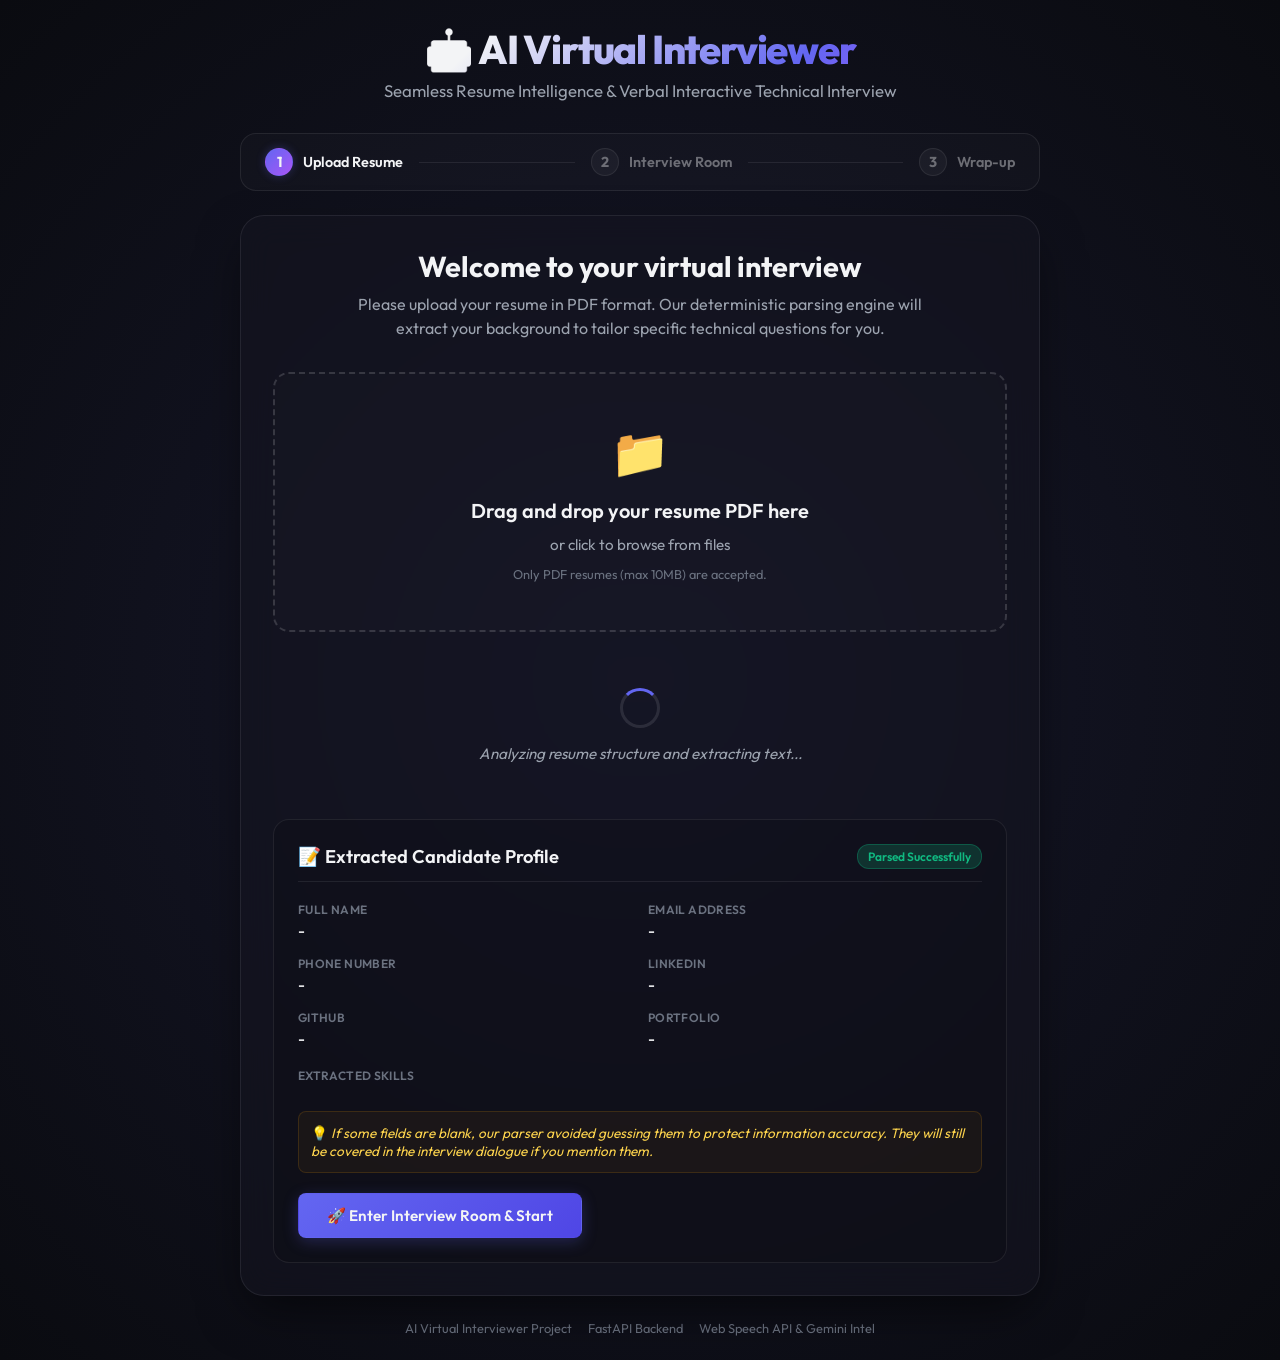
<file: index.html>
<!DOCTYPE html>
<html lang="en">
<head>
  <meta charset="UTF-8">
  <meta name="viewport" content="width=device-width, initial-scale=1.0">
  <title>AI Virtual Interviewer</title>
  <meta name="description" content="An interactive AI Interviewer that parses your resume, asks contextual technical questions, and transcribes your verbal responses.">
  
  <!-- Preconnect and Google Fonts -->
  <link rel="preconnect" href="https://fonts.googleapis.com">
  <link rel="preconnect" href="https://fonts.gstatic.com" crossorigin>
  <link href="https://fonts.googleapis.com/css2?family=Outfit:wght@300;400;500;600;700;800&family=JetBrains+Mono:ital,wght@0,300;0,400;0,500;1,300&display=swap" rel="stylesheet">
  
  <!-- CSS Stylesheet -->
  <link rel="stylesheet" href="style.css">
</head>
<body>

  <div class="app-container">
    <header>
      <h1>🤖 AI Virtual Interviewer</h1>
      <p>Seamless Resume Intelligence & Verbal Interactive Technical Interview</p>
    </header>

    <!-- Wizard Steps Indicator -->
    <div class="steps-progress">
      <div class="step-progress-item active" id="progressStep1">
        <span class="step-num">1</span>
        <span class="step-label">Upload Resume</span>
      </div>
      <div class="step-progress-line" id="progressLine1"></div>
      <div class="step-progress-item" id="progressStep2">
        <span class="step-num">2</span>
        <span class="step-label">Interview Room</span>
      </div>
      <div class="step-progress-line" id="progressLine2"></div>
      <div class="step-progress-item" id="progressStep3">
        <span class="step-num">3</span>
        <span class="step-label">Wrap-up</span>
      </div>
    </div>

    <!-- Main Card Container -->
    <main class="glass-card" id="cardContainer">
      <!-- Error Notification Banner -->
      <div class="notification-banner" id="errorBanner">
        <span class="icon">⚠️</span>
        <span class="message" id="errorMessage">Error text here.</span>
        <button class="close-btn" id="closeErrorBtn">&times;</button>
      </div>

      <!-- ==========================================
           STEP 1: UPLOAD & PARSE RESUME
           ========================================== -->
      <div class="wizard-step" id="stepUpload">
        <div class="section-intro">
          <h2>Welcome to your virtual interview</h2>
          <p>Please upload your resume in PDF format. Our deterministic parsing engine will extract your background to tailor specific technical questions for you.</p>
        </div>

        <div class="upload-zone" id="uploadZone">
          <div class="upload-icon">📁</div>
          <h3>Drag and drop your resume PDF here</h3>
          <p>or click to browse from files</p>
          <input type="file" id="resumeFileInput" accept=".pdf" style="display: none;">
          <span class="file-spec">Only PDF resumes (max 10MB) are accepted.</span>
        </div>

        <!-- Parsing Status Loader -->
        <div class="parse-loader hidden" id="parseLoader">
          <div class="spinner"></div>
          <div class="loader-text">Analyzing resume structure and extracting text...</div>
        </div>

        <!-- Resume Details Preview Card -->
        <div class="resume-preview-card hidden" id="resumePreviewCard">
          <div class="preview-header">
            <h3>📝 Extracted Candidate Profile</h3>
            <span class="badge badge-success">Parsed Successfully</span>
          </div>

          <div class="preview-grid">
            <div class="preview-item">
              <span class="preview-label">Full Name</span>
              <span class="preview-value" id="candName">-</span>
            </div>
            <div class="preview-item">
              <span class="preview-label">Email Address</span>
              <span class="preview-value" id="candEmail">-</span>
            </div>
            <div class="preview-item">
              <span class="preview-label">Phone Number</span>
              <span class="preview-value" id="candPhone">-</span>
            </div>
            <div class="preview-item">
              <span class="preview-label">LinkedIn</span>
              <span class="preview-value" id="candLinkedin">-</span>
            </div>
            <div class="preview-item">
              <span class="preview-label">GitHub</span>
              <span class="preview-value" id="candGithub">-</span>
            </div>
            <div class="preview-item">
              <span class="preview-label">Portfolio</span>
              <span class="preview-value" id="candPortfolio">-</span>
            </div>
          </div>

          <div class="preview-skills">
            <span class="preview-label">Extracted Skills</span>
            <div class="skills-tags-container" id="candSkills">
              <!-- Dynamic skills tags -->
            </div>
          </div>

          <div class="preview-disclaimer">
            <p>💡 <em>If some fields are blank, our parser avoided guessing them to protect information accuracy. They will still be covered in the interview dialogue if you mention them.</em></p>
          </div>

          <div class="actions-row">
            <button class="btn btn-primary" id="btnStartInterview">
              🚀 Enter Interview Room & Start
            </button>
          </div>
        </div>
      </div>


      <!-- ==========================================
           STEP 2: VIRTUAL INTERVIEW ROOM
           ========================================== -->
      <div class="wizard-step hidden" id="stepInterview">
        <!-- Status Panel Grid -->
        <div class="status-grid">
          <div class="status-item status-idle" id="micStatusItem">
            <span class="status-label">Microphone Status</span>
            <span class="status-value">
              <span class="indicator-dot"></span>
              <span id="micStatusText">Idle</span>
            </span>
          </div>
          <div class="status-item status-idle" id="interviewerStatusItem">
            <span class="status-label">Interviewer Status</span>
            <span class="status-value">
              <span class="indicator-dot"></span>
              <span id="interviewerStatusText">Ready</span>
            </span>
          </div>
          <div class="status-item status-idle" id="listeningStatusItem">
            <span class="status-label">Listening Status</span>
            <span class="status-value">
              <span class="indicator-dot"></span>
              <span id="listeningStatusText">Idle</span>
            </span>
          </div>
        </div>

        <!-- Chat Arena / Conversational display -->
        <div class="chat-arena" id="chatArena">
          <!-- Dynamic conversation bubbles -->
        </div>

        <div class="interview-workbench">
          <!-- Left side: Speech and visualizer controls -->
          <div class="workbench-voice">
            <div class="visualizer-container" id="visualizerContainer">
              <div class="pulse-ring"></div>
              <div class="pulse-ring"></div>
              <div class="pulse-ring"></div>
              
              <div class="mic-pulse-outer" id="micPulseOuter">
                <button class="mic-button-inner" id="micInteractionBtn" aria-label="Microphone Interaction button">
                  🎙️
                </button>
              </div>

              <div class="sound-waves">
                <div class="wave-bar"></div>
                <div class="wave-bar"></div>
                <div class="wave-bar"></div>
                <div class="wave-bar"></div>
                <div class="wave-bar"></div>
              </div>
            </div>

            <div class="controls-row">
              <button class="btn btn-primary" id="startBtn">
                <span class="icon">🎙️</span> Start Speaking
              </button>
              <button class="btn btn-danger" id="stopBtn" disabled>
                <span class="icon">⏹️</span> Stop
              </button>
              <button class="btn btn-secondary" id="clearBtn">
                <span class="icon">🗑️</span> Clear
              </button>
            </div>
            
            <div class="audio-feedback">
              <label class="toggle-switch">
                <input type="checkbox" id="ttsToggle" checked>
                <span class="toggle-slider"></span>
              </label>
              <span class="toggle-label">Speak AI Questions Aloud</span>
            </div>
          </div>

          <!-- Right side: Transcript Editor & submission -->
          <div class="workbench-input">
            <div class="transcript-header">
              <span class="transcript-title">
                Response Review & Edit
                <span class="live-badge" id="liveBadge">LIVE STT</span>
              </span>
            </div>
            
            <textarea class="transcript-textarea" id="candidateResponseText" placeholder="Your speech transcription will appear here. Feel free to edit or type directly if needed before submitting..."></textarea>
            
            <div class="submit-actions-row">
              <button class="btn btn-success" id="btnSubmitAnswer" disabled>
                <span class="icon">📤</span> Submit Answer
              </button>
              <button class="btn btn-secondary" id="btnFinishEarly">
                <span class="icon">🛑</span> End Interview
              </button>
            </div>
          </div>
        </div>
      </div>


      <!-- ==========================================
           STEP 3: WRAP-UP & SUMMARY
           ========================================== -->
      <div class="wizard-step hidden" id="stepWrapup">
        <div class="completion-card">
          <div class="completion-icon">🏆</div>
          <h2>Interview Completed!</h2>
          <p>Thank you for participating. Your technical interview has been captured. You can review your resume highlights and conversation history below.</p>
        </div>

        <div class="summary-section">
          <h3>💬 Interview Session Transcript</h3>
          <div class="final-transcript-log" id="finalTranscriptLog">
            <!-- Full chat logs -->
          </div>
        </div>

        <div class="actions-row central">
          <button class="btn btn-primary" id="btnRestart">
            🔄 Start Another Interview
          </button>
        </div>
      </div>

      <!-- Browser Compatibility Overlay -->
      <div class="unsupported-overlay" id="unsupportedOverlay">
        <h2>Unsupported Browser</h2>
        <p>This browser does not support Speech Recognition. Please open this page in a modern Chromium-based browser (Chrome, Edge, Opera) or Safari to use the Speech-to-Text system.</p>
      </div>
    </main>

    <footer>
      <span>AI Virtual Interviewer Project</span>
      <span>FastAPI Backend</span>
      <span>Web Speech API & Gemini Intel</span>
    </footer>
  </div>

  <!-- JavaScript logic -->
  <script src="script.js"></script>
</body>
</html>
</file>
<file: style.css>
/* Design System Variables */
:root {
  --bg-primary: #0a0b10;
  --bg-secondary: #13141f;
  --glass-bg: rgba(20, 21, 33, 0.6);
  --glass-border: rgba(255, 255, 255, 0.08);
  --glass-border-hover: rgba(255, 255, 255, 0.15);
  
  --text-primary: #f3f4f6;
  --text-secondary: #9ca3af;
  --text-muted: #6b7280;
  
  --accent-primary: #6366f1; /* Indigo */
  --accent-primary-glow: rgba(99, 102, 241, 0.3);
  --accent-secondary: #a855f7; /* Purple */
  --accent-success: #10b981; /* Emerald */
  --accent-success-glow: rgba(16, 185, 129, 0.2);
  --accent-danger: #ef4444; /* Rose */
  --accent-danger-glow: rgba(239, 68, 68, 0.2);
  --accent-warning: #f59e0b; /* Amber */
  --accent-warning-glow: rgba(245, 158, 11, 0.2);
  
  --font-sans: 'Outfit', -apple-system, BlinkMacSystemFont, "Segoe UI", Roboto, sans-serif;
  --font-mono: 'JetBrains Mono', SFMono-Regular, Consolas, monospace;
  
  --shadow-sm: 0 2px 8px -1px rgba(0, 0, 0, 0.2);
  --shadow-md: 0 10px 25px -5px rgba(0, 0, 0, 0.4);
  --shadow-lg: 0 20px 50px -10px rgba(0, 0, 0, 0.6);
  
  --border-radius-sm: 8px;
  --border-radius-md: 16px;
  --border-radius-lg: 24px;
}

/* Base resets & styles */
* {
  box-sizing: border-box;
  margin: 0;
  padding: 0;
  scrollbar-width: thin;
  scrollbar-color: rgba(255, 255, 255, 0.15) transparent;
}

/* Webkit Scrollbar styling */
::-webkit-scrollbar {
  width: 6px;
  height: 6px;
}
::-webkit-scrollbar-track {
  background: transparent;
}
::-webkit-scrollbar-thumb {
  background: rgba(255, 255, 255, 0.15);
  border-radius: 4px;
}
::-webkit-scrollbar-thumb:hover {
  background: rgba(255, 255, 255, 0.3);
}

body {
  font-family: var(--font-sans);
  background: radial-gradient(circle at 50% 50%, #17182c 0%, var(--bg-primary) 100%);
  color: var(--text-primary);
  min-height: 100vh;
  display: flex;
  justify-content: center;
  align-items: center;
  padding: 24px;
  overflow-x: hidden;
}

/* App Container */
.app-container {
  width: 100%;
  max-width: 800px;
  display: flex;
  flex-direction: column;
  gap: 24px;
}

/* Header styling */
header {
  text-align: center;
  margin-bottom: 8px;
}

header h1 {
  font-size: 2.5rem;
  font-weight: 800;
  letter-spacing: -0.03em;
  background: linear-gradient(135deg, var(--text-primary) 30%, var(--accent-primary) 70%, var(--accent-secondary) 100%);
  -webkit-background-clip: text;
  -webkit-text-fill-color: transparent;
  margin-bottom: 6px;
}

header p {
  color: var(--text-secondary);
  font-size: 1.05rem;
}

/* Card layout (Glassmorphism) */
.glass-card {
  background: var(--glass-bg);
  backdrop-filter: blur(16px);
  -webkit-backdrop-filter: blur(16px);
  border: 1px solid var(--glass-border);
  border-radius: var(--border-radius-lg);
  box-shadow: var(--shadow-lg);
  padding: 32px;
  display: flex;
  flex-direction: column;
  gap: 28px;
  transition: border-color 0.3s ease;
}

.glass-card:hover {
  border-color: var(--glass-border-hover);
}

/* Status Panel */
.status-grid {
  display: grid;
  grid-template-columns: repeat(auto-fit, minmax(180px, 1fr));
  gap: 16px;
  background: rgba(255, 255, 255, 0.03);
  border: 1px solid rgba(255, 255, 255, 0.05);
  border-radius: var(--border-radius-md);
  padding: 16px;
}

.status-item {
  display: flex;
  flex-direction: column;
  gap: 6px;
}

.status-label {
  font-size: 0.75rem;
  text-transform: uppercase;
  letter-spacing: 0.05em;
  color: var(--text-muted);
  font-weight: 600;
}

.status-value {
  font-size: 0.95rem;
  font-weight: 500;
  display: flex;
  align-items: center;
  gap: 8px;
}

/* Status Indicator Dot */
.indicator-dot {
  width: 8px;
  height: 8px;
  border-radius: 50%;
  background-color: var(--text-muted);
  display: inline-block;
  position: relative;
}

/* Status variations */
.status-idle .indicator-dot {
  background-color: var(--text-muted);
}

.status-active .indicator-dot {
  background-color: var(--accent-success);
  box-shadow: 0 0 8px var(--accent-success);
}

.status-listening .indicator-dot {
  background-color: var(--accent-primary);
  box-shadow: 0 0 8px var(--accent-primary);
  animation: pulse-dot 1.5s infinite;
}

.status-error .indicator-dot {
  background-color: var(--accent-danger);
  box-shadow: 0 0 8px var(--accent-danger);
}

.status-warning .indicator-dot {
  background-color: var(--accent-warning);
  box-shadow: 0 0 8px var(--accent-warning);
}

@keyframes pulse-dot {
  0% { transform: scale(0.9); opacity: 0.6; }
  50% { transform: scale(1.2); opacity: 1; }
  100% { transform: scale(0.9); opacity: 0.6; }
}

/* Visualizer & Mic Button Core */
.visualizer-container {
  display: flex;
  justify-content: center;
  align-items: center;
  height: 180px;
  position: relative;
}

.mic-pulse-outer {
  position: relative;
  width: 110px;
  height: 110px;
  border-radius: 50%;
  display: flex;
  justify-content: center;
  align-items: center;
  cursor: pointer;
}

/* Glowing rings in background */
.pulse-ring {
  position: absolute;
  top: 0;
  left: 0;
  width: 100%;
  height: 100%;
  border-radius: 50%;
  background: var(--accent-primary-glow);
  opacity: 0;
  transform: scale(1);
  z-index: 1;
  pointer-events: none;
}

/* Active breathing and speaking rings */
.visualizer-container.recording .pulse-ring {
  animation: ripple 2.5s cubic-bezier(0.2, 0.8, 0.2, 1) infinite;
}

.visualizer-container.recording .pulse-ring:nth-child(2) {
  animation-delay: 0.8s;
}

.visualizer-container.recording .pulse-ring:nth-child(3) {
  animation-delay: 1.6s;
}

/* Amplified visualizer states when speaking */
.visualizer-container.speaking .pulse-ring {
  background: var(--accent-success-glow);
  animation: ripple-speaking 1.8s cubic-bezier(0.1, 0.9, 0.2, 1) infinite;
}
.visualizer-container.speaking .pulse-ring:nth-child(2) {
  animation-delay: 0.6s;
}
.visualizer-container.speaking .pulse-ring:nth-child(3) {
  animation-delay: 1.2s;
}

@keyframes ripple {
  0% { transform: scale(1); opacity: 0.8; }
  100% { transform: scale(2.2); opacity: 0; }
}

@keyframes ripple-speaking {
  0% { transform: scale(1); opacity: 0.9; }
  100% { transform: scale(2.8); opacity: 0; }
}

/* Centered Mic Display Button */
.mic-button-inner {
  position: relative;
  z-index: 5;
  width: 86px;
  height: 86px;
  border-radius: 50%;
  background: linear-gradient(135deg, var(--bg-secondary) 0%, #1d1e2e 100%);
  border: 2px solid var(--glass-border);
  color: var(--text-secondary);
  display: flex;
  justify-content: center;
  align-items: center;
  font-size: 2.2rem;
  box-shadow: var(--shadow-md);
  transition: all 0.4s cubic-bezier(0.175, 0.885, 0.32, 1.275);
}

.visualizer-container.recording .mic-button-inner {
  background: linear-gradient(135deg, var(--accent-primary) 0%, var(--accent-secondary) 100%);
  color: var(--text-primary);
  border-color: rgba(255, 255, 255, 0.2);
  box-shadow: 0 8px 30px var(--accent-primary-glow);
}

.visualizer-container.speaking .mic-button-inner {
  background: linear-gradient(135deg, var(--accent-success) 0%, var(--accent-primary) 100%);
  box-shadow: 0 8px 30px var(--accent-success-glow);
}

/* Sound waves representation */
.sound-waves {
  display: flex;
  justify-content: center;
  align-items: center;
  gap: 4px;
  position: absolute;
  bottom: 0px;
  height: 30px;
  opacity: 0;
  transition: opacity 0.3s ease;
}

.visualizer-container.recording .sound-waves {
  opacity: 0.6;
}

.visualizer-container.speaking .sound-waves {
  opacity: 1;
}

.wave-bar {
  width: 3px;
  height: 6px;
  background-color: var(--accent-primary);
  border-radius: 3px;
  transition: background-color 0.3s ease;
}

.visualizer-container.speaking .wave-bar {
  background-color: var(--accent-success);
}

.visualizer-container.recording .wave-bar {
  animation: wave-bounce 1.2s ease-in-out infinite alternate;
}

.visualizer-container.recording .wave-bar:nth-child(1) { animation-delay: 0.1s; height: 12px; }
.visualizer-container.recording .wave-bar:nth-child(2) { animation-delay: 0.3s; height: 18px; }
.visualizer-container.recording .wave-bar:nth-child(3) { animation-delay: 0.5s; height: 24px; }
.visualizer-container.recording .wave-bar:nth-child(4) { animation-delay: 0.2s; height: 14px; }
.visualizer-container.recording .wave-bar:nth-child(5) { animation-delay: 0.4s; height: 8px; }

.visualizer-container.speaking .wave-bar:nth-child(1) { animation-duration: 0.5s; height: 20px; }
.visualizer-container.speaking .wave-bar:nth-child(2) { animation-duration: 0.4s; height: 28px; }
.visualizer-container.speaking .wave-bar:nth-child(3) { animation-duration: 0.3s; height: 36px; }
.visualizer-container.speaking .wave-bar:nth-child(4) { animation-duration: 0.45s; height: 24px; }
.visualizer-container.speaking .wave-bar:nth-child(5) { animation-duration: 0.6s; height: 16px; }

@keyframes wave-bounce {
  0% { transform: scaleY(0.4); }
  100% { transform: scaleY(1.2); }
}

/* Control Buttons row */
.controls-row {
  display: flex;
  justify-content: center;
  gap: 16px;
  width: 100%;
}

.btn {
  font-family: var(--font-sans);
  font-size: 0.95rem;
  font-weight: 600;
  padding: 12px 28px;
  border-radius: var(--border-radius-sm);
  border: 1px solid transparent;
  cursor: pointer;
  display: flex;
  align-items: center;
  gap: 8px;
  transition: all 0.3s cubic-bezier(0.4, 0, 0.2, 1);
  outline: none;
}

.btn-primary {
  background: linear-gradient(135deg, var(--accent-primary) 0%, #4f46e5 100%);
  color: var(--text-primary);
  box-shadow: 0 4px 15px rgba(99, 102, 241, 0.25);
}

.btn-primary:hover:not(:disabled) {
  transform: translateY(-2px);
  box-shadow: 0 6px 20px rgba(99, 102, 241, 0.4);
  filter: brightness(1.1);
}

.btn-danger {
  background: linear-gradient(135deg, var(--accent-danger) 0%, #dc2626 100%);
  color: var(--text-primary);
  box-shadow: 0 4px 15px rgba(239, 68, 68, 0.25);
}

.btn-danger:hover:not(:disabled) {
  transform: translateY(-2px);
  box-shadow: 0 6px 20px rgba(239, 68, 68, 0.4);
  filter: brightness(1.1);
}

.btn-secondary {
  background: rgba(255, 255, 255, 0.05);
  color: var(--text-secondary);
  border: 1px solid var(--glass-border);
}

.btn-secondary:hover:not(:disabled) {
  background: rgba(255, 255, 255, 0.1);
  color: var(--text-primary);
  border-color: var(--glass-border-hover);
}

.btn:active:not(:disabled) {
  transform: translateY(1px);
}

.btn:disabled {
  opacity: 0.4;
  cursor: not-allowed;
  transform: none;
  box-shadow: none;
}

/* Transcripts Panels */
.transcript-section {
  display: flex;
  flex-direction: column;
  gap: 12px;
}

.transcript-header {
  display: flex;
  justify-content: space-between;
  align-items: center;
}

.transcript-title {
  font-size: 0.9rem;
  font-weight: 600;
  text-transform: uppercase;
  letter-spacing: 0.05em;
  color: var(--text-secondary);
  display: flex;
  align-items: center;
  gap: 8px;
}

.live-badge {
  background: var(--accent-primary-glow);
  color: #a5b4fc;
  font-size: 0.7rem;
  padding: 2px 8px;
  border-radius: 12px;
  font-weight: 700;
  letter-spacing: 0.02em;
  border: 1px solid rgba(99, 102, 241, 0.2);
}

/* Dynamic Live badge pulse when recording */
.visualizer-container.recording ~ .transcript-section .live-badge {
  animation: live-pulse-badge 2s infinite;
}

@keyframes live-pulse-badge {
  0% { opacity: 0.8; }
  50% { opacity: 1; border-color: rgba(99, 102, 241, 0.5); }
  100% { opacity: 0.8; }
}

.transcript-box {
  background: rgba(0, 0, 0, 0.2);
  border: 1px solid var(--glass-border);
  border-radius: var(--border-radius-md);
  padding: 18px;
  min-height: 100px;
  max-height: 180px;
  overflow-y: auto;
  font-size: 1.05rem;
  line-height: 1.6;
  transition: all 0.3s ease;
}

.transcript-box:focus-within {
  border-color: rgba(99, 102, 241, 0.4);
}

/* Box styles */
#liveTranscriptBox {
  color: var(--text-secondary);
  font-style: italic;
}

#finalTranscriptBox {
  color: var(--text-primary);
  min-height: 140px;
  max-height: 240px;
}

.placeholder-text {
  color: var(--text-muted);
  font-size: 0.95rem;
  font-style: italic;
  user-select: none;
}

/* Notification banner for errors */
.notification-banner {
  background: rgba(239, 68, 68, 0.1);
  border: 1px solid rgba(239, 68, 68, 0.2);
  color: #fca5a5;
  padding: 14px 18px;
  border-radius: var(--border-radius-md);
  display: flex;
  align-items: flex-start;
  gap: 12px;
  font-size: 0.95rem;
  line-height: 1.4;
  opacity: 0;
  transform: translateY(-10px);
  pointer-events: none;
  transition: all 0.4s cubic-bezier(0.16, 1, 0.3, 1);
  position: absolute;
  left: 32px;
  right: 32px;
  top: 32px;
  z-index: 10;
}

.notification-banner.show {
  opacity: 1;
  transform: translateY(0);
  pointer-events: auto;
}

.notification-banner .icon {
  font-size: 1.2rem;
  line-height: 1;
}

.notification-banner .close-btn {
  margin-left: auto;
  background: none;
  border: none;
  color: inherit;
  font-size: 1.1rem;
  cursor: pointer;
  opacity: 0.7;
  transition: opacity 0.2s ease;
}

.notification-banner .close-btn:hover {
  opacity: 1;
}

/* Copy Action Button Feedback */
.btn-copy {
  background: transparent;
  border: none;
  color: var(--text-muted);
  cursor: pointer;
  padding: 4px;
  border-radius: 4px;
  display: flex;
  align-items: center;
  justify-content: center;
  transition: all 0.2s ease;
}

.btn-copy:hover {
  color: var(--text-primary);
  background: rgba(255, 255, 255, 0.05);
}

.btn-copy:active {
  transform: scale(0.9);
}

.copy-tooltip {
  position: relative;
}

.copy-tooltip::after {
  content: 'Copy';
  position: absolute;
  bottom: 100%;
  left: 50%;
  transform: translateX(-50%) translateY(-6px);
  background: var(--bg-secondary);
  border: 1px solid var(--glass-border);
  color: var(--text-primary);
  padding: 4px 8px;
  font-size: 0.75rem;
  border-radius: 4px;
  opacity: 0;
  pointer-events: none;
  transition: all 0.2s ease;
  white-space: nowrap;
}

.copy-tooltip:hover::after {
  opacity: 1;
  transform: translateX(-50%) translateY(-2px);
}

.copy-tooltip.copied::after {
  content: 'Copied!';
  background: var(--accent-success);
  border-color: var(--accent-success);
}

/* Browser support warning overlay */
.unsupported-overlay {
  position: absolute;
  inset: 0;
  background: rgba(10, 11, 16, 0.95);
  border-radius: var(--border-radius-lg);
  display: flex;
  flex-direction: column;
  justify-content: center;
  align-items: center;
  text-align: center;
  padding: 40px;
  z-index: 20;
  opacity: 0;
  pointer-events: none;
  transition: opacity 0.3s ease;
}

.unsupported-overlay.show {
  opacity: 1;
  pointer-events: auto;
}

.unsupported-overlay h2 {
  font-size: 1.8rem;
  color: var(--accent-danger);
  margin-bottom: 12px;
}

.unsupported-overlay p {
  color: var(--text-secondary);
  max-width: 450px;
  line-height: 1.6;
}

/* Footer credits */
footer {
  text-align: center;
  font-size: 0.8rem;
  color: var(--text-muted);
  display: flex;
  justify-content: center;
  gap: 16px;
}

footer a {
  color: var(--text-secondary);
  text-decoration: none;
  transition: color 0.2s ease;
}

footer a:hover {
  color: var(--accent-primary);
}

/* Wizard Steps Indicator */
.steps-progress {
  display: flex;
  justify-content: space-between;
  align-items: center;
  background: rgba(255, 255, 255, 0.02);
  border: 1px solid var(--glass-border);
  border-radius: var(--border-radius-md);
  padding: 14px 24px;
  width: 100%;
}

.step-progress-item {
  display: flex;
  align-items: center;
  gap: 10px;
  opacity: 0.4;
  transition: opacity 0.3s ease;
}

.step-progress-item.active {
  opacity: 1;
}

.step-progress-item.completed {
  opacity: 0.8;
}

.step-num {
  width: 28px;
  height: 28px;
  border-radius: 50%;
  background: rgba(255, 255, 255, 0.1);
  display: flex;
  align-items: center;
  justify-content: center;
  font-weight: 700;
  font-size: 0.9rem;
  border: 1px solid rgba(255, 255, 255, 0.2);
}

.step-progress-item.active .step-num {
  background: linear-gradient(135deg, var(--accent-primary) 0%, var(--accent-secondary) 100%);
  border-color: transparent;
  box-shadow: 0 0 10px var(--accent-primary-glow);
}

.step-progress-item.completed .step-num {
  background: var(--accent-success);
  border-color: transparent;
  color: white;
}

.step-label {
  font-size: 0.9rem;
  font-weight: 600;
}

.step-progress-line {
  flex: 1;
  height: 1px;
  background: var(--glass-border);
  margin: 0 16px;
}

.step-progress-item.completed + .step-progress-line {
  background: var(--accent-success);
}

/* Wizard Steps Display */
.wizard-step {
  display: flex;
  flex-direction: column;
  gap: 24px;
}

.wizard-step.hidden {
  display: none !important;
}

.section-intro {
  text-align: center;
  margin-bottom: 8px;
}

.section-intro h2 {
  font-size: 1.8rem;
  font-weight: 700;
  margin-bottom: 8px;
}

.section-intro p {
  color: var(--text-secondary);
  font-size: 1rem;
  max-width: 600px;
  margin: 0 auto;
  line-height: 1.5;
}

/* Step 1: Upload Zone */
.upload-zone {
  border: 2px dashed rgba(255, 255, 255, 0.15);
  border-radius: var(--border-radius-md);
  padding: 48px 24px;
  text-align: center;
  cursor: pointer;
  display: flex;
  flex-direction: column;
  align-items: center;
  gap: 12px;
  transition: all 0.3s ease;
  background: rgba(255, 255, 255, 0.01);
}

.upload-zone:hover, .upload-zone.dragover {
  border-color: var(--accent-primary);
  background: rgba(99, 102, 241, 0.04);
  box-shadow: 0 0 20px rgba(99, 102, 241, 0.1);
}

.upload-icon {
  font-size: 3rem;
  margin-bottom: 4px;
}

.upload-zone h3 {
  font-size: 1.25rem;
  font-weight: 600;
}

.upload-zone p {
  color: var(--text-secondary);
  font-size: 0.95rem;
}

.file-spec {
  font-size: 0.8rem;
  color: var(--text-muted);
}

/* Parser Spinner */
.parse-loader {
  display: flex;
  flex-direction: column;
  align-items: center;
  gap: 16px;
  padding: 32px 0;
}

.spinner {
  width: 40px;
  height: 40px;
  border: 3px solid rgba(255, 255, 255, 0.1);
  border-radius: 50%;
  border-top-color: var(--accent-primary);
  animation: spin 1s linear infinite;
}

@keyframes spin {
  to { transform: rotate(360deg); }
}

.loader-text {
  font-size: 0.95rem;
  color: var(--text-secondary);
  font-style: italic;
}

/* Resume Preview Card */
.resume-preview-card {
  background: rgba(0, 0, 0, 0.15);
  border: 1px solid var(--glass-border);
  border-radius: var(--border-radius-md);
  padding: 24px;
  display: flex;
  flex-direction: column;
  gap: 20px;
}

.preview-header {
  display: flex;
  justify-content: space-between;
  align-items: center;
  border-bottom: 1px solid var(--glass-border);
  padding-bottom: 12px;
}

.preview-header h3 {
  font-size: 1.15rem;
  font-weight: 600;
}

.badge {
  font-size: 0.75rem;
  font-weight: 600;
  padding: 4px 10px;
  border-radius: 12px;
}

.badge-success {
  background: var(--accent-success-glow);
  color: var(--accent-success);
  border: 1px solid rgba(16, 185, 129, 0.3);
}

.preview-grid {
  display: grid;
  grid-template-columns: repeat(auto-fit, minmax(220px, 1fr));
  gap: 16px;
}

.preview-item {
  display: flex;
  flex-direction: column;
  gap: 4px;
}

.preview-label {
  font-size: 0.75rem;
  text-transform: uppercase;
  color: var(--text-muted);
  font-weight: 600;
  letter-spacing: 0.03em;
}

.preview-value {
  font-size: 0.95rem;
  font-weight: 500;
  color: var(--text-primary);
}

.preview-skills {
  display: flex;
  flex-direction: column;
  gap: 8px;
}

.skills-tags-container {
  display: flex;
  flex-wrap: wrap;
  gap: 8px;
}

.skills-tag {
  background: rgba(255, 255, 255, 0.05);
  border: 1px solid var(--glass-border);
  color: var(--text-secondary);
  font-size: 0.8rem;
  font-weight: 500;
  padding: 4px 10px;
  border-radius: 6px;
}

.preview-disclaimer {
  background: rgba(245, 158, 11, 0.05);
  border: 1px solid rgba(245, 158, 11, 0.15);
  border-radius: var(--border-radius-sm);
  padding: 12px;
  font-size: 0.85rem;
  color: #fcd34d;
}

/* Step 2: Chat Arena */
.chat-arena {
  background: rgba(0, 0, 0, 0.2);
  border: 1px solid var(--glass-border);
  border-radius: var(--border-radius-md);
  padding: 20px;
  min-height: 250px;
  max-height: 380px;
  overflow-y: auto;
  display: flex;
  flex-direction: column;
  gap: 16px;
  scroll-behavior: smooth;
}

.message-bubble {
  max-width: 80%;
  padding: 14px 18px;
  border-radius: 16px;
  font-size: 0.95rem;
  line-height: 1.5;
  animation: bubble-fade 0.3s ease forwards;
}

@keyframes bubble-fade {
  from { opacity: 0; transform: translateY(8px); }
  to { opacity: 1; transform: translateY(0); }
}

.message-bubble.interviewer {
  align-self: flex-start;
  background: linear-gradient(135deg, rgba(30, 32, 54, 0.8) 0%, rgba(20, 21, 33, 0.8) 100%);
  border: 1px solid rgba(99, 102, 241, 0.15);
  border-bottom-left-radius: 4px;
  color: var(--text-primary);
}

.message-bubble.candidate {
  align-self: flex-end;
  background: linear-gradient(135deg, rgba(99, 102, 241, 0.15) 0%, rgba(168, 85, 247, 0.15) 100%);
  border: 1px solid rgba(99, 102, 241, 0.3);
  border-bottom-right-radius: 4px;
  color: var(--text-primary);
}

.message-bubble.typing {
  align-self: flex-start;
  background: rgba(255, 255, 255, 0.03);
  border: 1px solid var(--glass-border);
  padding: 12px 18px;
  display: flex;
  align-items: center;
  gap: 4px;
}

.typing-dot {
  width: 6px;
  height: 6px;
  border-radius: 50%;
  background-color: var(--text-secondary);
  animation: typing-bounce 1.4s infinite ease-in-out;
}

.typing-dot:nth-child(2) { animation-delay: 0.2s; }
.typing-dot:nth-child(3) { animation-delay: 0.4s; }

@keyframes typing-bounce {
  0%, 80%, 100% { transform: scale(0.6); opacity: 0.4; }
  40% { transform: scale(1.1); opacity: 1; }
}

/* Interview Workbench */
.interview-workbench {
  display: grid;
  grid-template-columns: 1fr 1.2fr;
  gap: 24px;
  align-items: start;
}

.workbench-voice {
  display: flex;
  flex-direction: column;
  gap: 16px;
  align-items: center;
}

.workbench-input {
  display: flex;
  flex-direction: column;
  gap: 12px;
  width: 100%;
}

.transcript-textarea {
  width: 100%;
  min-height: 120px;
  max-height: 180px;
  background: rgba(0, 0, 0, 0.2);
  border: 1px solid var(--glass-border);
  border-radius: var(--border-radius-md);
  padding: 14px;
  color: var(--text-primary);
  font-family: var(--font-sans);
  font-size: 0.95rem;
  line-height: 1.5;
  resize: vertical;
  outline: none;
  transition: border-color 0.3s ease;
}

.transcript-textarea:focus {
  border-color: rgba(99, 102, 241, 0.4);
}

.submit-actions-row {
  display: flex;
  gap: 12px;
  width: 100%;
}

.submit-actions-row .btn {
  flex: 1;
}

.btn-success {
  background: linear-gradient(135deg, var(--accent-success) 0%, #059669 100%);
  color: var(--text-primary);
  box-shadow: 0 4px 15px rgba(16, 185, 129, 0.25);
}

.btn-success:hover:not(:disabled) {
  transform: translateY(-2px);
  box-shadow: 0 6px 20px rgba(16, 185, 129, 0.4);
  filter: brightness(1.1);
}

/* Audio Feedback / Text-to-Speech Toggle */
.audio-feedback {
  display: flex;
  align-items: center;
  gap: 10px;
  margin-top: 4px;
}

.toggle-switch {
  position: relative;
  display: inline-block;
  width: 44px;
  height: 22px;
}

.toggle-switch input {
  opacity: 0;
  width: 0;
  height: 0;
}

.toggle-slider {
  position: absolute;
  cursor: pointer;
  top: 0; left: 0; right: 0; bottom: 0;
  background-color: rgba(255, 255, 255, 0.1);
  transition: .3s;
  border-radius: 22px;
  border: 1px solid var(--glass-border);
}

.toggle-slider:before {
  position: absolute;
  content: "";
  height: 14px;
  width: 14px;
  left: 3px;
  bottom: 3px;
  background-color: var(--text-secondary);
  transition: .3s;
  border-radius: 50%;
}

.toggle-switch input:checked + .toggle-slider {
  background-color: var(--accent-primary-glow);
  border-color: var(--accent-primary);
}

.toggle-switch input:checked + .toggle-slider:before {
  transform: translateX(22px);
  background-color: var(--text-primary);
}

.toggle-label {
  font-size: 0.85rem;
  color: var(--text-secondary);
  font-weight: 500;
}

/* Step 3: Wrap-up & Completion */
.completion-card {
  text-align: center;
  padding: 16px 0;
  display: flex;
  flex-direction: column;
  align-items: center;
  gap: 12px;
}

.completion-icon {
  font-size: 4rem;
  line-height: 1;
}

.completion-card h2 {
  font-size: 2rem;
  font-weight: 800;
  background: linear-gradient(135deg, var(--text-primary) 30%, var(--accent-success) 70%, var(--accent-primary) 100%);
  -webkit-background-clip: text;
  -webkit-text-fill-color: transparent;
}

.completion-card p {
  color: var(--text-secondary);
  font-size: 1rem;
  max-width: 500px;
  line-height: 1.5;
}

.summary-section {
  display: flex;
  flex-direction: column;
  gap: 12px;
  margin-top: 10px;
}

.summary-section h3 {
  font-size: 1rem;
  font-weight: 600;
  text-transform: uppercase;
  letter-spacing: 0.05em;
  color: var(--text-secondary);
}

.final-transcript-log {
  background: rgba(0, 0, 0, 0.2);
  border: 1px solid var(--glass-border);
  border-radius: var(--border-radius-md);
  padding: 18px;
  max-height: 280px;
  overflow-y: auto;
  display: flex;
  flex-direction: column;
  gap: 12px;
}

.transcript-turn {
  display: flex;
  flex-direction: column;
  gap: 4px;
  padding-bottom: 8px;
  border-bottom: 1px solid rgba(255, 255, 255, 0.03);
}

.transcript-turn:last-child {
  border-bottom: none;
  padding-bottom: 0;
}

.turn-speaker {
  font-size: 0.75rem;
  font-weight: 700;
  text-transform: uppercase;
  letter-spacing: 0.03em;
}

.turn-speaker.interviewer {
  color: var(--accent-primary);
}

.turn-speaker.candidate {
  color: var(--accent-success);
}

.turn-content {
  font-size: 0.95rem;
  color: var(--text-primary);
  line-height: 1.4;
}

.central {
  justify-content: center;
}

/* Browser support warning overlay */
.unsupported-overlay {
  position: absolute;
  inset: 0;
  background: rgba(10, 11, 16, 0.95);
  border-radius: var(--border-radius-lg);
  display: flex;
  flex-direction: column;
  justify-content: center;
  align-items: center;
  text-align: center;
  padding: 40px;
  z-index: 20;
  opacity: 0;
  pointer-events: none;
  transition: opacity 0.3s ease;
}

.unsupported-overlay.show {
  opacity: 1;
  pointer-events: auto;
}

.unsupported-overlay h2 {
  font-size: 1.8rem;
  color: var(--accent-danger);
  margin-bottom: 12px;
}

.unsupported-overlay p {
  color: var(--text-secondary);
  max-width: 450px;
  line-height: 1.6;
}

/* Footer credits */
footer {
  text-align: center;
  font-size: 0.8rem;
  color: var(--text-muted);
  display: flex;
  justify-content: center;
  gap: 16px;
}

footer a {
  color: var(--text-secondary);
  text-decoration: none;
  transition: color 0.2s ease;
}

footer a:hover {
  color: var(--accent-primary);
}

/* Responsive tweaks */
@media (max-width: 768px) {
  .interview-workbench {
    grid-template-columns: 1fr;
    gap: 20px;
  }
}

@media (max-width: 600px) {
  body {
    padding: 16px;
  }
  
  .glass-card {
    padding: 20px;
    gap: 20px;
  }
  
  header h1 {
    font-size: 2rem;
  }
  
  .controls-row {
    flex-direction: column;
  }
  
  .btn {
    width: 100%;
    justify-content: center;
  }
  
  .status-grid {
    grid-template-columns: 1fr 1fr;
  }
  
  .submit-actions-row {
    flex-direction: column;
  }
  
  .steps-progress {
    padding: 12px;
  }
  
  .step-label {
    display: none;
  }
}
</file>
